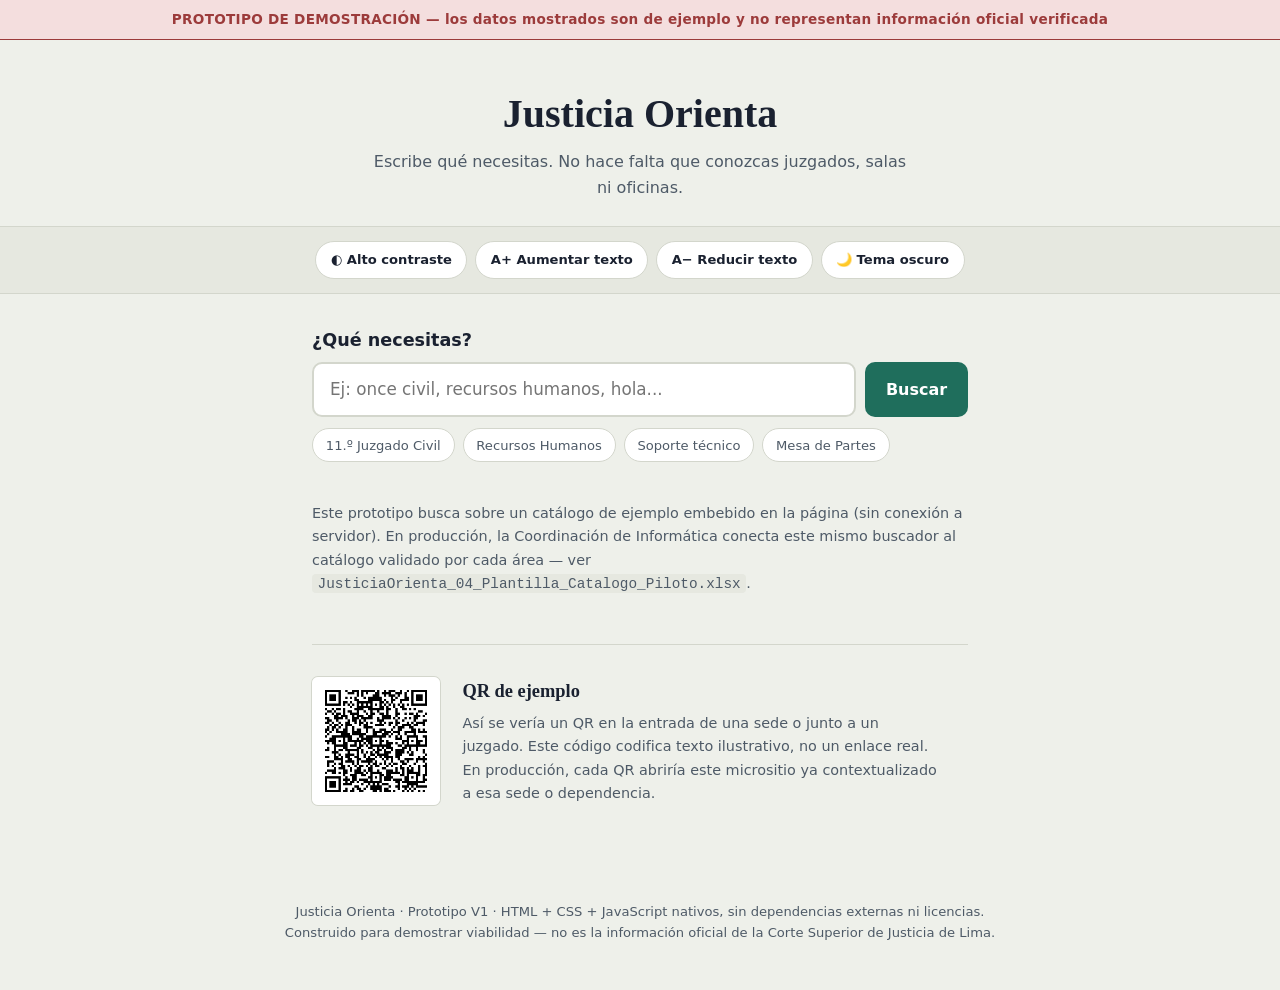
<file: prototipo-v1/index.html>
<!doctype html>
<html lang="es">
<head>
<meta charset="utf-8" />
<meta name="viewport" content="width=device-width, initial-scale=1" />
<title>Justicia Orienta — Prototipo V1</title>
<style>
  :root {
    --paper: #eef0ea; --ink: #1a2130; --ink-soft: #4e5a67; --line: #d3d6cc;
    --surface: #ffffff; --surface-soft: #e6e8e0;
    --accent: #a3670a; --accent-strong: #7d4e07; --accent-tint: #f3e2c2;
    --accent2: #1f6e5c; --accent2-strong: #144b3f; --accent2-tint: #d9ece6;
    --danger: #9c3b3b; --danger-tint: #f4dede;
    --font-display: 'Iowan Old Style','Palatino Linotype',Palatino,Georgia,serif;
    --font-body: 'Segoe UI',system-ui,-apple-system,Roboto,Arial,sans-serif;
    --font-mono: Consolas,'SFMono-Regular',Menlo,monospace;
    --fs: 16px;
  }
  @media (prefers-color-scheme: dark) {
    :root:not([data-theme="light"]) {
      --paper:#11151b; --ink:#ece9e1; --ink-soft:#a4adb6; --line:#2a323b;
      --surface:#181e26; --surface-soft:#1f2731;
      --accent:#e3a93c; --accent-strong:#f2c165; --accent-tint:#3a2f14;
      --accent2:#55b9a4; --accent2-strong:#86d3c2; --accent2-tint:#123029;
      --danger:#e08787; --danger-tint:#3a1f1f;
    }
  }
  :root[data-theme="dark"] {
    --paper:#11151b; --ink:#ece9e1; --ink-soft:#a4adb6; --line:#2a323b;
    --surface:#181e26; --surface-soft:#1f2731;
    --accent:#e3a93c; --accent-strong:#f2c165; --accent-tint:#3a2f14;
    --accent2:#55b9a4; --accent2-strong:#86d3c2; --accent2-tint:#123029;
    --danger:#e08787; --danger-tint:#3a1f1f;
  }
  html[data-contrast="alto"] {
    --paper:#000000; --ink:#ffffff; --ink-soft:#ffffff; --line:#ffffff;
    --surface:#000000; --surface-soft:#111111;
    --accent:#ffd166; --accent-strong:#ffd166; --accent-tint:#332900;
    --accent2:#7fffd4; --accent2-strong:#7fffd4; --accent2-tint:#00332a;
  }
  * { box-sizing: border-box; }
  body {
    margin: 0; background: var(--paper); color: var(--ink);
    font-family: var(--font-body); font-size: var(--fs); line-height: 1.6;
  }
  a { color: var(--accent-strong); }
  a:focus-visible, button:focus-visible, input:focus-visible {
    outline: 3px solid var(--accent2); outline-offset: 2px; border-radius: 4px;
  }
  .skip-link {
    position: absolute; left: -999px; top: 0; background: var(--accent2); color: #fff;
    padding: 0.6rem 1rem; z-index: 100;
  }
  .skip-link:focus { left: 1rem; top: 1rem; }

  .demo-banner {
    background: var(--danger-tint); color: var(--danger); border-bottom: 1px solid var(--danger);
    text-align: center; padding: 0.55rem 1rem; font-size: 0.85rem; font-weight: 700;
    letter-spacing: 0.02em;
  }

  header {
    padding: 2.4rem 1.5rem 1.6rem; text-align: center;
    border-bottom: 1px solid var(--line);
  }
  header h1 { font-family: var(--font-display); font-size: clamp(1.8rem,4vw,2.5rem); margin: 0.2rem 0; }
  header p { color: var(--ink-soft); max-width: 34rem; margin: 0 auto; }

  .toolbar {
    display: flex; flex-wrap: wrap; gap: 0.5rem; justify-content: center;
    padding: 0.9rem 1rem; border-bottom: 1px solid var(--line); background: var(--surface-soft);
  }
  .toolbar button {
    font: inherit; font-size: 0.82rem; font-weight: 600; cursor: pointer;
    background: var(--surface); color: var(--ink); border: 1px solid var(--line);
    border-radius: 100px; padding: 0.45rem 0.9rem;
  }
  .toolbar button[aria-pressed="true"] { background: var(--accent2); color: #fff; border-color: var(--accent2); }

  main { max-width: 44rem; margin: 0 auto; padding: 2rem 1.5rem 4rem; }

  .search-wrap { margin-bottom: 1.6rem; }
  .search-wrap label { display: block; font-weight: 700; margin-bottom: 0.5rem; font-size: 1.1rem; }
  .search-row { display: flex; gap: 0.6rem; }
  .search-row input {
    flex: 1; font: inherit; font-size: 1.05rem; padding: 0.75rem 1rem;
    border: 2px solid var(--line); border-radius: 10px; background: var(--surface); color: var(--ink);
  }
  .search-row button.go {
    font: inherit; font-weight: 700; background: var(--accent2); color: #fff; border: none;
    border-radius: 10px; padding: 0 1.3rem; cursor: pointer; font-size: 1rem;
  }
  .chips { display: flex; flex-wrap: wrap; gap: 0.5rem; margin-top: 0.7rem; }
  .chips button {
    font: inherit; font-size: 0.82rem; background: var(--surface); border: 1px solid var(--line);
    border-radius: 100px; padding: 0.35rem 0.8rem; cursor: pointer; color: var(--ink-soft);
  }

  #resultados { display: grid; gap: 0.9rem; }
  .card {
    background: var(--surface); border: 1px solid var(--line); border-radius: 12px;
    padding: 1.1rem 1.25rem;
  }
  .card-top { display: flex; justify-content: space-between; align-items: flex-start; gap: 0.6rem; }
  .card h2 { font-size: 1.15rem; margin: 0 0 0.15rem; font-family: var(--font-display); }
  .badge {
    font-size: 0.68rem; text-transform: uppercase; letter-spacing: 0.06em; font-weight: 700;
    padding: 0.2rem 0.55rem; border-radius: 100px; white-space: nowrap; flex: none;
  }
  .badge.jurisdiccional { background: var(--accent-tint); color: var(--accent-strong); }
  .badge.administrativa { background: var(--accent2-tint); color: var(--accent2-strong); }
  .badge.servicio { background: var(--surface-soft); color: var(--ink-soft); border: 1px solid var(--line); }

  .meta { font-size: 0.92rem; color: var(--ink-soft); margin: 0.5rem 0 0; }
  .meta strong { color: var(--ink); font-weight: 600; }
  .a11y-row { display: flex; flex-wrap: wrap; gap: 0.4rem; margin-top: 0.6rem; }
  .a11y-row span {
    font-size: 0.74rem; background: var(--accent2-tint); color: var(--accent2-strong);
    padding: 0.18rem 0.5rem; border-radius: 6px;
  }
  .card-actions { display: flex; flex-wrap: wrap; gap: 0.5rem; margin-top: 0.85rem; }
  .card-actions button, .card-actions a {
    font: inherit; font-size: 0.85rem; font-weight: 600; cursor: pointer;
    background: var(--surface-soft); color: var(--ink); border: 1px solid var(--line);
    border-radius: 8px; padding: 0.45rem 0.8rem; text-decoration: none;
  }
  .card-actions .primary { background: var(--accent2); color: #fff; border-color: var(--accent2); }

  .fallback {
    border: 1px dashed var(--line); border-radius: 12px; padding: 1.4rem;
    text-align: center; color: var(--ink-soft); font-size: 0.95rem;
  }
  .fallback strong { display: block; color: var(--ink); margin-bottom: 0.4rem; font-size: 1.05rem; }

  .hint { color: var(--ink-soft); font-size: 0.9rem; margin-top: 0.9rem; }
  .hint code {
    font-family: var(--font-mono); background: var(--surface-soft); padding: 0.1rem 0.35rem; border-radius: 4px;
  }

  .qr-section {
    margin-top: 3rem; padding-top: 2rem; border-top: 1px solid var(--line);
    display: flex; gap: 1.4rem; align-items: center; flex-wrap: wrap;
  }
  .qr-section img { width: 128px; height: 128px; border: 6px solid var(--surface); box-shadow: 0 0 0 1px var(--line); border-radius: 6px; }
  .qr-section .txt h3 { margin: 0 0 0.4rem; font-family: var(--font-display); font-size: 1.15rem; }
  .qr-section .txt p { margin: 0; color: var(--ink-soft); font-size: 0.9rem; max-width: 30rem; }

  footer { text-align: center; padding: 2rem 1.5rem 3rem; color: var(--ink-soft); font-size: 0.82rem; }
  .sr-only {
    position: absolute; width: 1px; height: 1px; padding: 0; margin: -1px; overflow: hidden;
    clip: rect(0,0,0,0); white-space: nowrap; border: 0;
  }
</style>
</head>
<body>
<a class="skip-link" href="#buscar">Saltar a la búsqueda</a>
<div class="demo-banner" role="note">
  PROTOTIPO DE DEMOSTRACIÓN — los datos mostrados son de ejemplo y no representan información oficial verificada
</div>

<header>
  <h1>Justicia Orienta</h1>
  <p>Escribe qué necesitas. No hace falta que conozcas juzgados, salas ni oficinas.</p>
</header>

<div class="toolbar" role="toolbar" aria-label="Preferencias de accesibilidad">
  <button id="btn-contraste" aria-pressed="false" type="button">◐ Alto contraste</button>
  <button id="btn-mas" type="button">A+ Aumentar texto</button>
  <button id="btn-menos" type="button">A− Reducir texto</button>
  <button id="btn-tema" aria-pressed="false" type="button">🌙 Tema oscuro</button>
</div>

<main>
  <div class="search-wrap">
    <form id="form-buscar">
      <label for="buscar">¿Qué necesitas?</label>
      <div class="search-row">
        <input id="buscar" type="text" autocomplete="off"
               placeholder="Ej: once civil, recursos humanos, hola..." />
        <button class="go" type="submit">Buscar</button>
      </div>
    </form>
    <div class="chips" aria-label="Ejemplos de búsqueda">
      <button type="button" data-ej="11 civil">11.º Juzgado Civil</button>
      <button type="button" data-ej="recursos humanos">Recursos Humanos</button>
      <button type="button" data-ej="mesa de partes">Soporte técnico</button>
      <button type="button" data-ej="presentar un documento">Mesa de Partes</button>
    </div>
  </div>

  <div id="resultados" aria-live="polite"></div>

  <p class="hint">Este prototipo busca sobre un catálogo de ejemplo embebido en la página (sin conexión a servidor). En producción, la Coordinación de Informática conecta este mismo buscador al catálogo validado por cada área — ver <code>JusticiaOrienta_04_Plantilla_Catalogo_Piloto.xlsx</code>.</p>

  <div class="qr-section">
    <img src="[data-uri]" alt="Código QR de ejemplo con la información del 11.º Juzgado Civil" />
    <div class="txt">
      <h3>QR de ejemplo</h3>
      <p>Así se vería un QR en la entrada de una sede o junto a un juzgado. Este código codifica texto ilustrativo, no un enlace real. En producción, cada QR abriría este micrositio ya contextualizado a esa sede o dependencia.</p>
    </div>
  </div>
</main>

<footer>
  Justicia Orienta · Prototipo V1 · HTML + CSS + JavaScript nativos, sin dependencias externas ni licencias.<br />
  Construido para demostrar viabilidad — no es la información oficial de la Corte Superior de Justicia de Lima.
</footer>

<script>
  // ── Catálogo de ejemplo (embebido para evitar dependencias de red/servidor) ──
  const CATALOGO = [
    {
      id: 1, tipo: "jurisdiccional", nombre: "11.º Juzgado Civil",
      alias: ["11 civil", "once civil", "juzgado civil 11", "onceavo civil", "11 juzgado civil"],
      sede: "Sede Alzamora Valdez", piso: "5", oficina: "503",
      horario: "Lunes a viernes, 8:00 a 16:00",
      servicios: "Audiencias, notificaciones, presentación de escritos",
      accesible: true, rampa: true, ascensor: true, banio: true,
      direccion: "Av. Abancay s/n, esquina Nicolás de Piérola, Cercado de Lima"
    },
    {
      id: 2, tipo: "administrativa", nombre: "Recursos Humanos",
      alias: ["rrhh", "personal", "recursos humanos"],
      sede: "Sede Alzamora Valdez", piso: "3", oficina: "302",
      horario: "Lunes a viernes, 8:30 a 16:30",
      servicios: "Trámites de personal",
      accesible: true, rampa: true, ascensor: true, banio: true,
      direccion: "Av. Abancay s/n, esquina Nicolás de Piérola, Cercado de Lima"
    },
    {
      id: 3, tipo: "administrativa", nombre: "Coordinación de Informática",
      alias: ["informatica", "soporte tecnico", "soporte", "mi computadora no funciona", "internet no funciona", "no funciona mi pc"],
      sede: "Sede Alzamora Valdez", piso: "2", oficina: "204",
      horario: "Lunes a viernes, 8:30 a 16:30",
      servicios: "Soporte técnico, mesa de ayuda",
      accesible: true, rampa: true, ascensor: true, banio: true,
      direccion: "Av. Abancay s/n, esquina Nicolás de Piérola, Cercado de Lima"
    },
    {
      id: 4, tipo: "servicio", nombre: "Mesa de Partes",
      alias: ["mesa de partes", "presentar documento", "presentar escrito", "presentar un documento"],
      sede: "Sede Alzamora Valdez", piso: "1 (ingreso)", oficina: "—",
      horario: "Lunes a viernes, 8:00 a 16:00",
      servicios: "Recepción de escritos y expedientes",
      accesible: true, rampa: true, ascensor: false, banio: true,
      direccion: "Av. Abancay s/n, esquina Nicolás de Piérola, Cercado de Lima"
    },
    {
      id: 5, tipo: "servicio", nombre: "Módulo de Orientación al Ciudadano",
      alias: ["orientacion", "informacion", "no se donde ir", "necesito ayuda", "no se que oficina necesito"],
      sede: "Sede Alzamora Valdez", piso: "1 (ingreso)", oficina: "—",
      horario: "Lunes a viernes, 8:00 a 16:00",
      servicios: "Orientación general y derivación",
      accesible: true, rampa: true, ascensor: false, banio: true,
      direccion: "Av. Abancay s/n, esquina Nicolás de Piérola, Cercado de Lima"
    }
  ];

  function normalizar(t) {
    return t
      .toLowerCase()
      .normalize("NFD").replace(/[̀-ͯ]/g, "")
      .replace(/[^a-z0-9\s]/g, " ")
      .replace(/\b(donde esta|donde queda|necesito|quiero ir a|como llego a|quiero|busco)\b/g, " ")
      .replace(/\s+/g, " ")
      .trim();
  }

  function buscar(q) {
    const nq = normalizar(q);
    if (!nq) return [];
    const tokens = nq.split(" ").filter(t => t.length > 1);
    const resultados = [];
    for (const dep of CATALOGO) {
      let score = 0;
      const nombreNorm = normalizar(dep.nombre);
      if (nombreNorm === nq) score += 10;
      if (dep.alias.some(a => normalizar(a) === nq)) score += 10;
      if (dep.alias.some(a => normalizar(a).includes(nq) || nq.includes(normalizar(a)))) score += 6;
      if (nombreNorm.includes(nq)) score += 5;
      for (const tok of tokens) {
        if (nombreNorm.includes(tok)) score += 1;
        if (dep.alias.some(a => normalizar(a).includes(tok))) score += 1;
        if (normalizar(dep.servicios).includes(tok)) score += 0.5;
      }
      if (score > 0) resultados.push({ dep, score });
    }
    resultados.sort((a, b) => b.score - a.score);
    return resultados.map(r => r.dep);
  }

  function badgeLabel(tipo) {
    return { jurisdiccional: "Jurisdiccional", administrativa: "Administrativa", servicio: "Servicio" }[tipo] || tipo;
  }

  function leerEnVozAlta(dep) {
    if (!("speechSynthesis" in window)) {
      alert("La lectura en voz alta no está disponible en este navegador.");
      return;
    }
    const texto = `${dep.nombre}. Se encuentra en ${dep.sede}, piso ${dep.piso}${dep.oficina && dep.oficina !== "—" ? ", oficina " + dep.oficina : ""}. Horario: ${dep.horario}. ${dep.accesible ? "Cuenta con ruta accesible." : ""}`;
    const u = new SpeechSynthesisUtterance(texto);
    u.lang = "es-PE";
    window.speechSynthesis.cancel();
    window.speechSynthesis.speak(u);
  }

  function render(query) {
    const cont = document.getElementById("resultados");
    cont.innerHTML = "";
    const items = buscar(query);

    if (!query.trim()) return;

    if (items.length === 0) {
      cont.innerHTML = `
        <div class="fallback" role="status">
          <strong>No podemos identificar con seguridad lo que buscas.</strong>
          Para evitar darte una orientación incorrecta, acércate al módulo de orientación en el ingreso
          o escribe al canal institucional de atención.
        </div>`;
      return;
    }

    for (const dep of items) {
      const card = document.createElement("article");
      card.className = "card";
      const osmQuery = encodeURIComponent(dep.direccion);
      card.innerHTML = `
        <div class="card-top">
          <h2>${dep.nombre}</h2>
          <span class="badge ${dep.tipo}">${badgeLabel(dep.tipo)}</span>
        </div>
        <p class="meta"><strong>${dep.sede}</strong> — Piso ${dep.piso}${dep.oficina && dep.oficina !== "—" ? ", oficina " + dep.oficina : ""}</p>
        <p class="meta">Horario: ${dep.horario}</p>
        <p class="meta">${dep.servicios}</p>
        <div class="a11y-row">
          ${dep.rampa ? "<span>Rampa</span>" : ""}
          ${dep.ascensor ? "<span>Ascensor</span>" : ""}
          ${dep.banio ? "<span>Baño accesible</span>" : ""}
        </div>
        <div class="card-actions">
          <button class="primary" type="button" data-leer="${dep.id}">🔊 Escuchar</button>
          <a href="https://www.openstreetmap.org/search?query=${osmQuery}" target="_blank" rel="noopener">Cómo llegar (OpenStreetMap)</a>
        </div>
      `;
      card.querySelector("[data-leer]").addEventListener("click", () => leerEnVozAlta(dep));
      cont.appendChild(card);
    }
  }

  document.getElementById("form-buscar").addEventListener("submit", (e) => {
    e.preventDefault();
    render(document.getElementById("buscar").value);
  });
  document.getElementById("buscar").addEventListener("input", (e) => render(e.target.value));
  document.querySelectorAll(".chips button").forEach(btn => {
    btn.addEventListener("click", () => {
      document.getElementById("buscar").value = btn.dataset.ej;
      render(btn.dataset.ej);
      document.getElementById("buscar").focus();
    });
  });

  // ── Accesibilidad ──
  const root = document.documentElement;
  let fontStep = 0;
  document.getElementById("btn-mas").addEventListener("click", () => {
    fontStep = Math.min(fontStep + 1, 3);
    root.style.setProperty("--fs", (16 + fontStep * 2.5) + "px");
  });
  document.getElementById("btn-menos").addEventListener("click", () => {
    fontStep = Math.max(fontStep - 1, -1);
    root.style.setProperty("--fs", (16 + fontStep * 2.5) + "px");
  });
  document.getElementById("btn-contraste").addEventListener("click", (e) => {
    const on = root.getAttribute("data-contrast") === "alto";
    root.setAttribute("data-contrast", on ? "normal" : "alto");
    e.target.setAttribute("aria-pressed", String(!on));
  });
  document.getElementById("btn-tema").addEventListener("click", (e) => {
    const on = root.getAttribute("data-theme") === "dark";
    root.setAttribute("data-theme", on ? "light" : "dark");
    e.target.setAttribute("aria-pressed", String(!on));
  });
</script>
</body>
</html>
</file>
